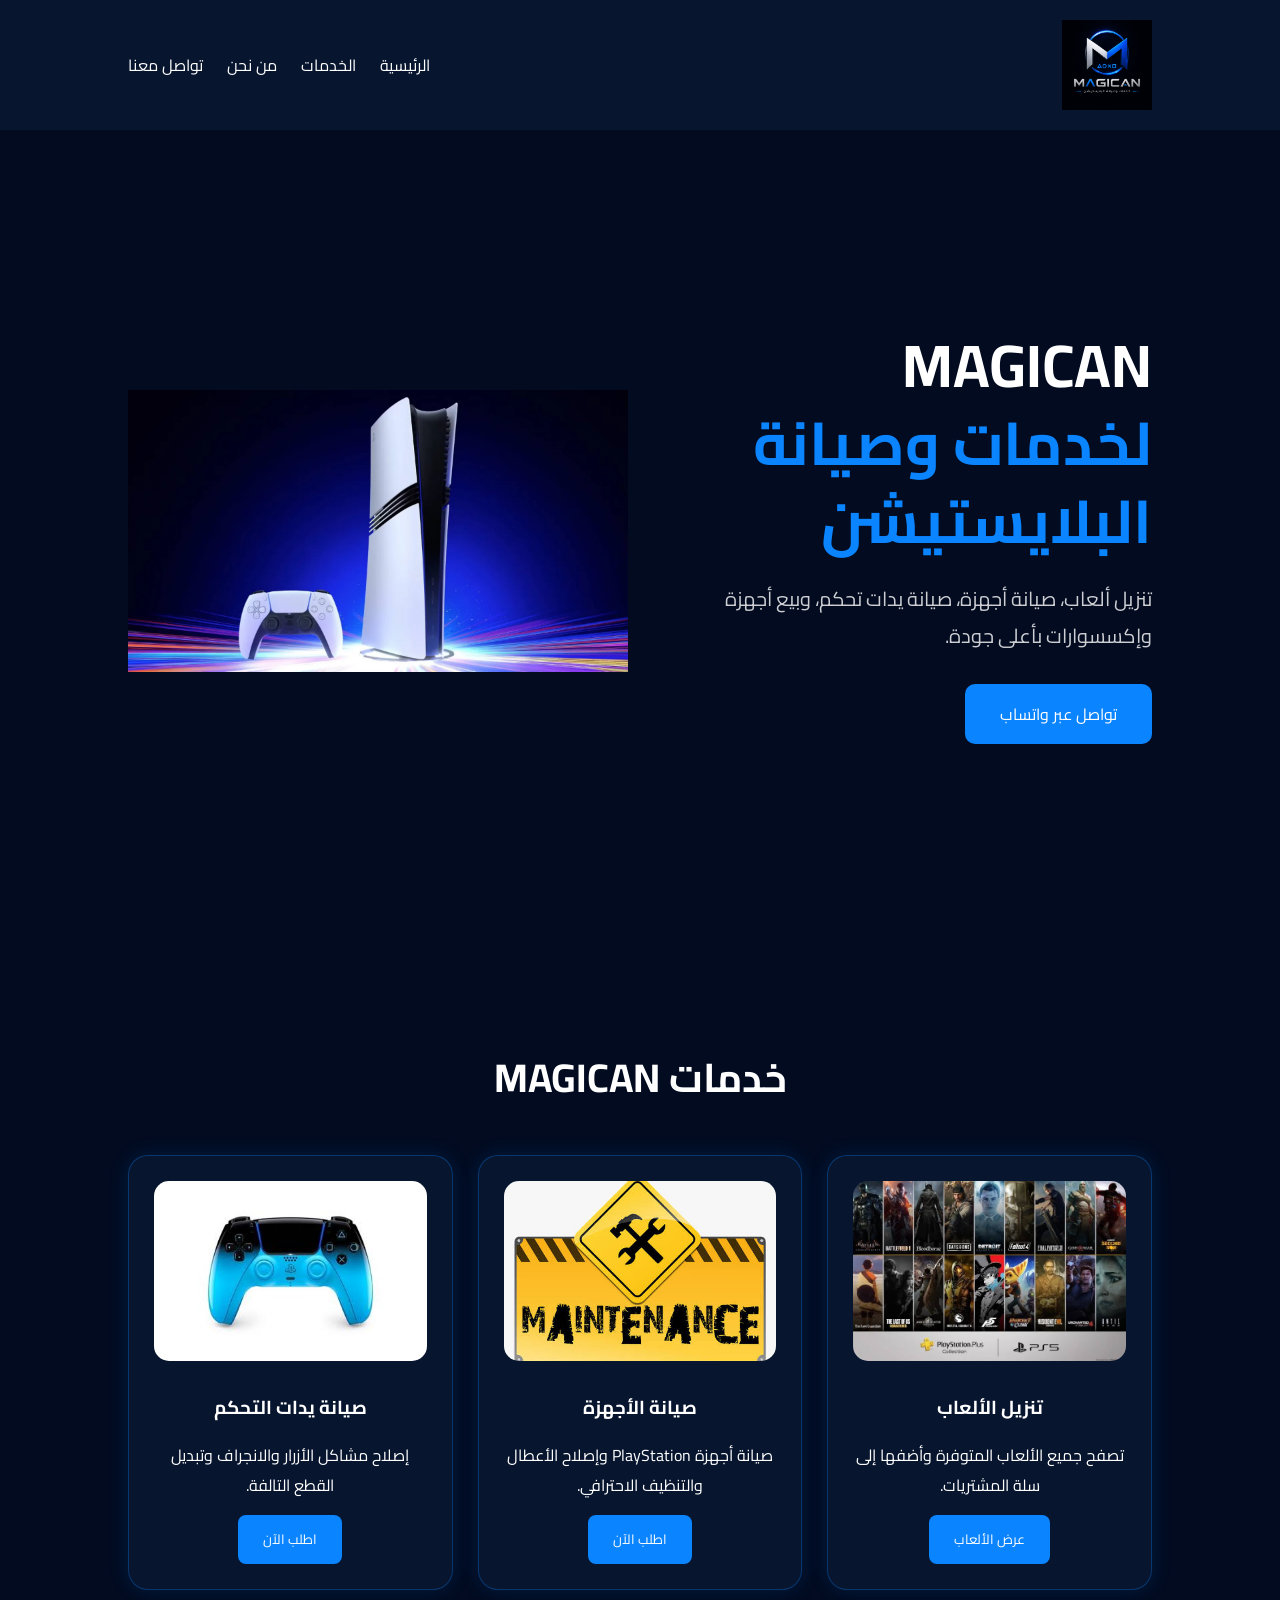
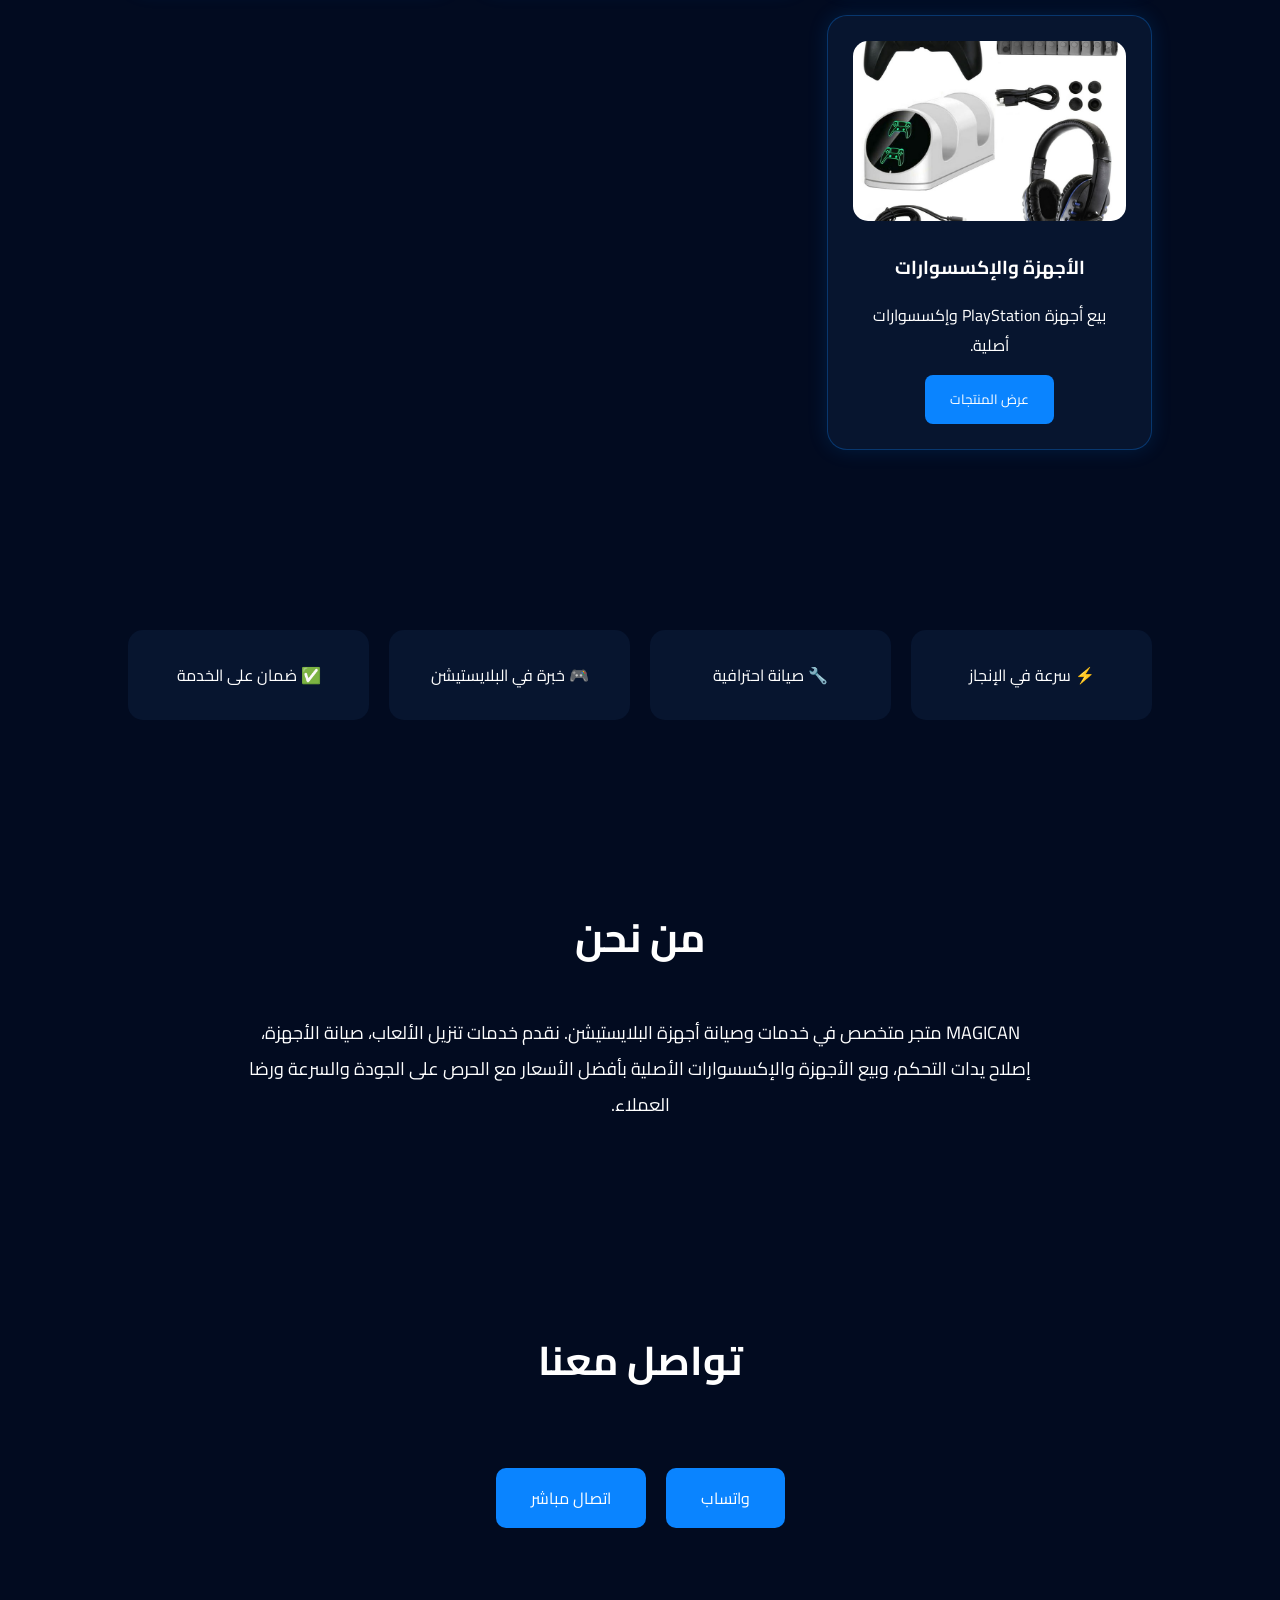
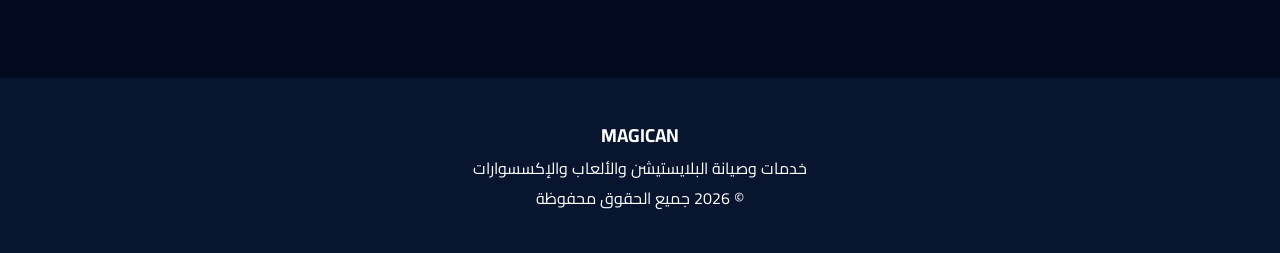
<file: index.html>
<!DOCTYPE html><html lang="ar" dir="rtl"><head>
<meta charset="UTF-8">
<meta name="viewport" content="width=device-width, initial-scale=1.0"><title>MAGICAN</title><link rel="stylesheet" href="style.css"><link href="https://fonts.googleapis.com/css2?family=Cairo:wght@300;400;600;700;900&display=swap" rel="stylesheet"></head><body><header><div class="logo">
<img src="images/logo.png" alt="MAGICAN Logo">
</div><nav>
<a href="#">الرئيسية</a>
<a href="#services">الخدمات</a>
<a href="#about">من نحن</a>
<a href="#contact">تواصل معنا</a>
</nav></header><section class="hero"><div class="hero-text"><h1>
MAGICAN
<span>لخدمات وصيانة البلايستيشن</span>
</h1><p>
تنزيل ألعاب، صيانة أجهزة، صيانة يدات تحكم، وبيع أجهزة وإكسسوارات بأعلى جودة.
</p><a href="https://wa.me/963943641243" target="_blank" class="btn">
تواصل عبر واتساب
</a></div><div class="hero-image">
<img src="images/hero.png" alt="MAGICAN">
</div></section><section id="services" class="services"><h2>خدمات MAGICAN</h2><div class="cards"><div class="card"><img src="images/games.png" alt="تنزيل الألعاب"><h3>تنزيل الألعاب</h3><p>
تصفح جميع الألعاب المتوفرة وأضفها إلى سلة المشتريات.
</p><a href="games.html">
<button>عرض الألعاب</button>
</a></div><div class="card"><img src="images/maintenance.png" alt="صيانة الأجهزة"><h3>صيانة الأجهزة</h3><p>
صيانة أجهزة PlayStation وإصلاح الأعطال والتنظيف الاحترافي.
</p><a href="https://wa.me/963943641243" target="_blank">
<button>اطلب الآن</button>
</a></div><div class="card"><img src="images/controller.png" alt="صيانة يدات التحكم"><h3>صيانة يدات التحكم</h3><p>
إصلاح مشاكل الأزرار والانجراف وتبديل القطع التالفة.
</p><a href="https://wa.me/963943641243" target="_blank">
<button>اطلب الآن</button>
</a></div><div class="card"><img src="images/accessories.png" alt="الأجهزة والإكسسوارات"><h3>الأجهزة والإكسسوارات</h3><p>
بيع أجهزة PlayStation وإكسسوارات أصلية.
</p><a href="products.html">
<button>عرض المنتجات</button>
</a></div></div></section><section class="features"><div>⚡ سرعة في الإنجاز</div>
<div>🔧 صيانة احترافية</div>
<div>🎮 خبرة في البلايستيشن</div>
<div>✅ ضمان على الخدمة</div></section><section id="about" class="services"><h2>من نحن</h2><p style="max-width:800px;margin:auto;line-height:2;font-size:18px;">MAGICAN متجر متخصص في خدمات وصيانة أجهزة البلايستيشن.

نقدم خدمات تنزيل الألعاب، صيانة الأجهزة، إصلاح يدات التحكم،

وبيع الأجهزة والإكسسوارات الأصلية بأفضل الأسعار مع الحرص

على الجودة والسرعة ورضا العملاء.

</p></section><section id="contact" class="services"><h2>تواصل معنا</h2><div style="display:flex;justify-content:center;gap:20px;flex-wrap:wrap;"><a href="https://wa.me/963943641243" target="_blank" class="btn">
واتساب
</a><a href="tel:+963943641243" class="btn">
اتصال مباشر
</a></div></section><footer><h3>MAGICAN</h3><p>
خدمات وصيانة البلايستيشن والألعاب والإكسسوارات
</p><p>
© 2026 جميع الحقوق محفوظة
</p></footer><script src="script.js"></script></body></html>
</file>
<file: style.css>
*{
margin:0;
padding:0;
box-sizing:border-box;
font-family:'Cairo',sans-serif;
}

body{
background:#020b20;
color:white;
}

header{
display:flex;
justify-content:space-between;
align-items:center;
padding:20px 10%;
background:#07152f;
position:sticky;
top:0;
z-index:1000;
}

.logo{
display:flex;
align-items:center;
}

.logo img{
height:90px;
width:auto;
object-fit:contain;
}

nav a{
color:white;
text-decoration:none;
margin-right:20px;
transition:.3s;
}

nav a:hover{
color:#0a84ff;
}

.hero{
display:flex;
justify-content:space-between;
align-items:center;
padding:80px 10%;
min-height:90vh;
}

.hero-text{
width:50%;
}

.hero-text h1{
font-size:clamp(32px,6vw,60px);
line-height:1.3;
}

.hero-text span{
display:block;
color:#0a84ff;
}

.hero-text p{
margin-top:20px;
font-size:20px;
opacity:.8;
}

.btn{
display:inline-block;
margin-top:30px;
padding:15px 35px;
background:#0a84ff;
color:white;
text-decoration:none;
border-radius:10px;
}

.hero-image img{
width:500px;
max-width:100%;
}

.services{
padding:100px 10%;
text-align:center;
}

.services h2{
font-size:40px;
margin-bottom:40px;
}

.cards{
display:grid;
grid-template-columns:repeat(auto-fit,minmax(250px,1fr));
gap:25px;
}

.card{
background:#07152f;
padding:25px;
border-radius:20px;
transition:.4s;
border: 1px solid rgba(10,132,255,.3);
box-shadow: 0 0 20px rgba(10,132,255,.15);
}

.card:hover{
transform:translateY(-10px);
}

.card img{
width:100%;
height:180px;
object-fit:cover;
border-radius:15px;
}

.card h3{
margin-top:20px;
}

.card p{
margin:15px 0;
}

.card button{
background:#0a84ff;
border:none;
padding:12px 25px;
color:white;
border-radius:8px;
cursor:pointer;
}

.features{
display:grid;
grid-template-columns:repeat(4,1fr);
gap:20px;
padding:80px 10%;
text-align:center;
}

.features div{
background:#07152f;
padding:30px;
border-radius:15px;
}

footer{
background:#07152f;
padding:40px;
text-align:center;
margin-top:50px;
}@media (max-width: 768px){

header{
flex-direction:column;
gap:15px;
padding:15px;
}

nav{
display:flex;
flex-wrap:wrap;
justify-content:center;
gap:10px;
}

nav a{
margin:0;
}

.hero{
flex-direction:column-reverse;
text-align:center;
padding:40px 20px;
}

.hero-text{
width:100%;
}

.hero-text h1{
font-size:36px;
}

.hero-text p{
font-size:16px;
}

.hero-image img{
width:100%;
max-width:350px;
margin-bottom:20px;
}

.services{
padding:60px 20px;
}

.services h2{
font-size:30px;
}

.cards{
grid-template-columns:1fr;
}

.features{
grid-template-columns:1fr;
padding:50px 20px;
}

footer{
padding:30px 20px;
}

.btn{
padding:12px 25px;
font-size:16px;
}

}
</file>
